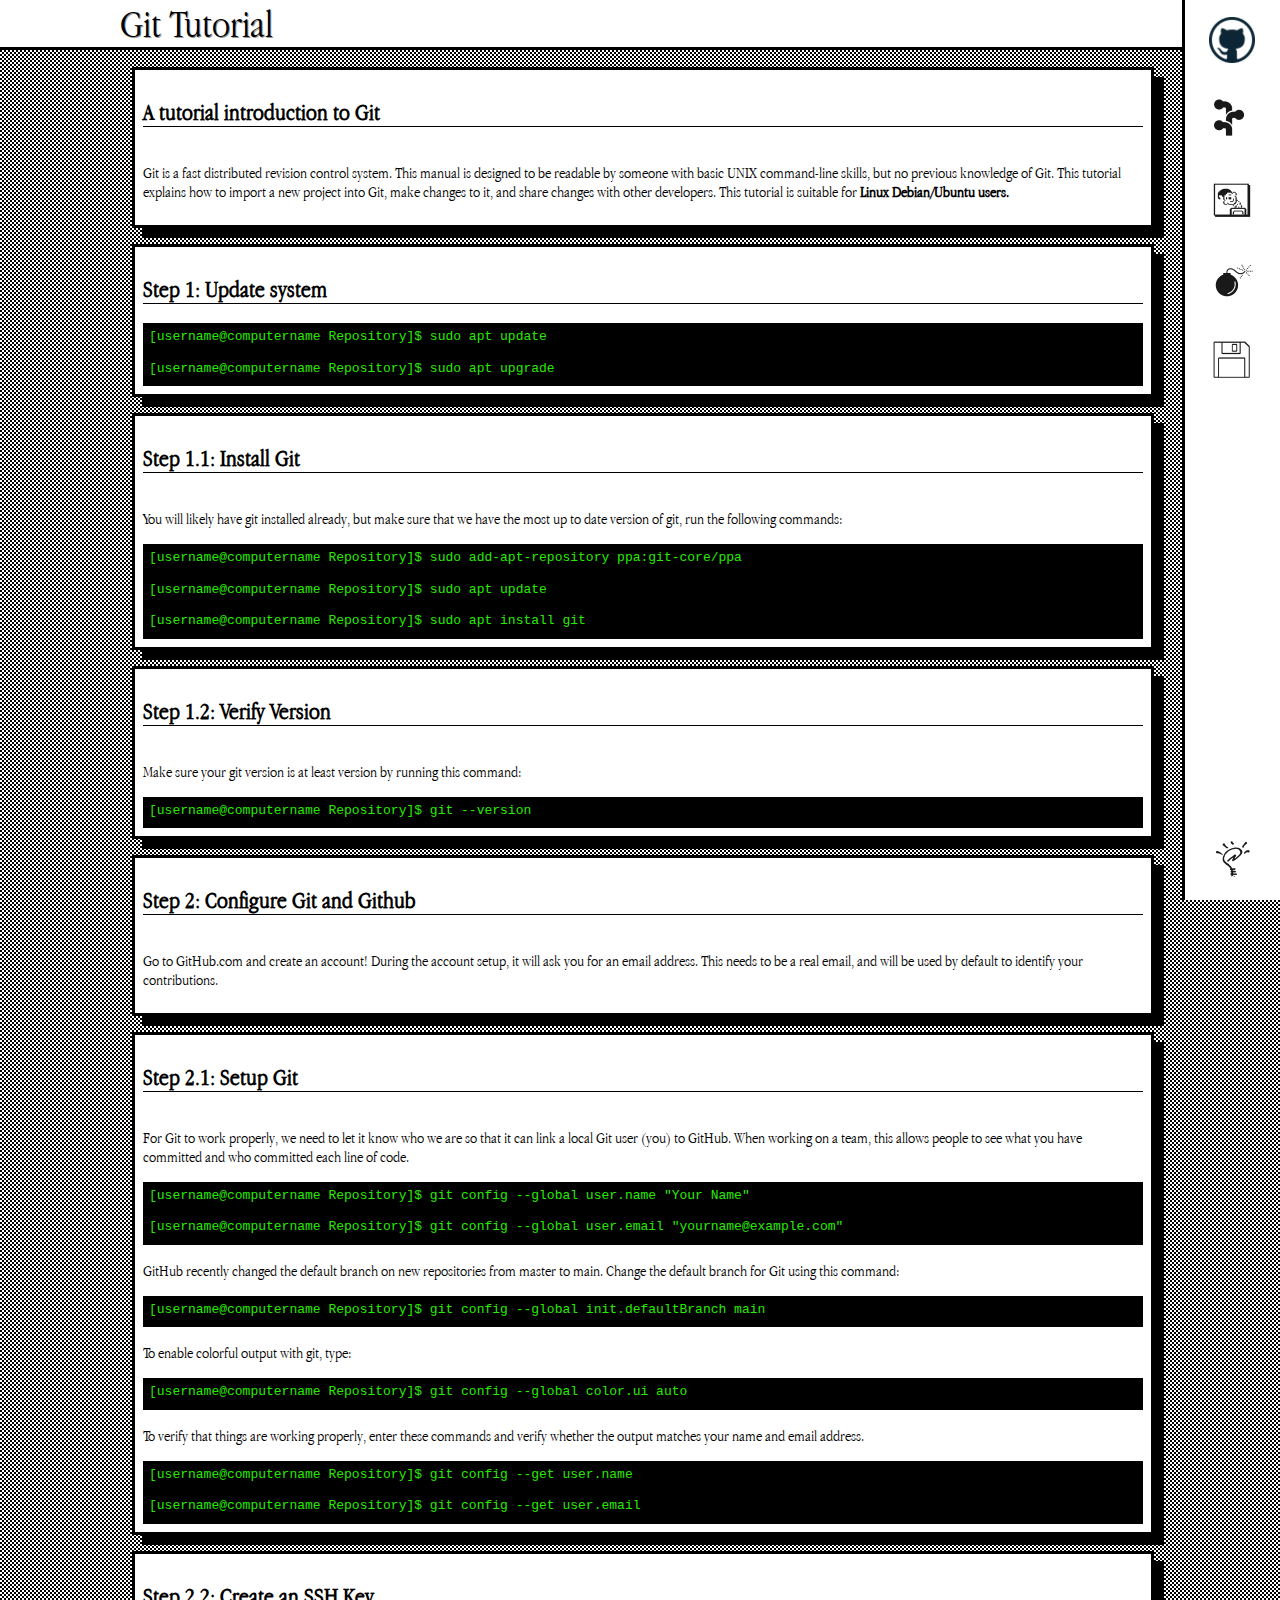
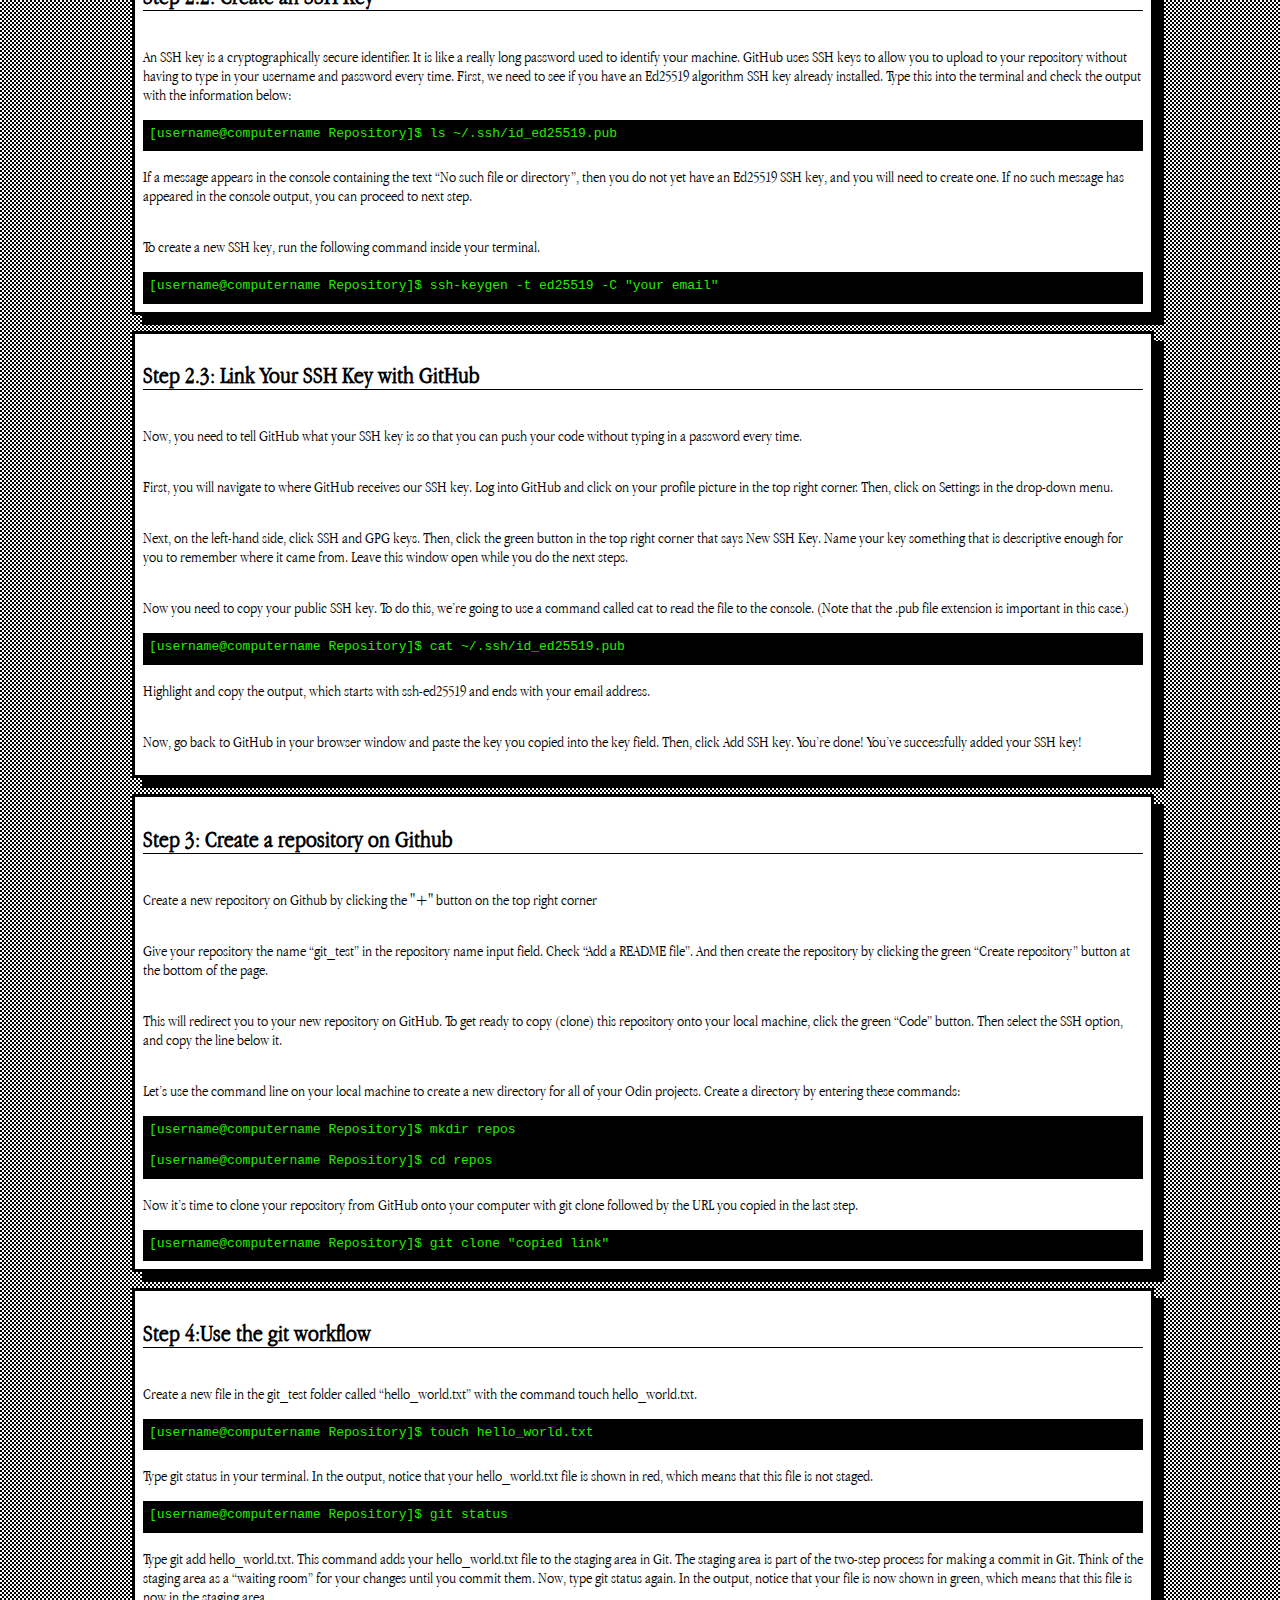
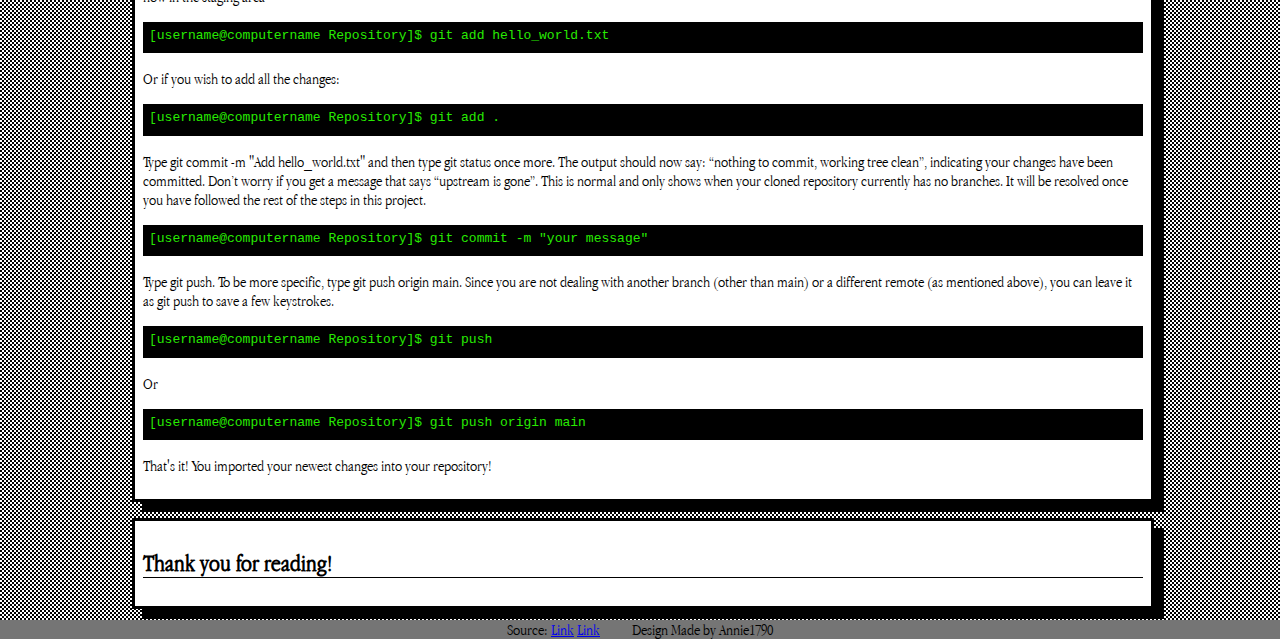
<file: Week 2/index.html>
<!DOCTYPE html>
<html lang="en">

<head>
    <meta charset="UTF-8">
    <meta http-equiv="X-UA-Compatible" content="IE=edge">
    <meta name="viewport" content="width=device-width, initial-scale=1.0">
    <title>Git Tutorial</title>
    <link rel="stylesheet" href="style.css">
    <script src="script.js" defer></script>
</head>

<body>
    <header>
        <p>Git Tutorial</p>
    </header>

    <div class="popup">
        <div class="popup-header"></div>
        <div class="popup-title"></div>
        <button class="close-button">&times;X</button>
        <div class="popup-body">ABCDEFGHJ</div>
    </div>
    <div id="overlay"></div>

    <nav>
        <ul class="navbar-nav">
            <li class="nav-item">
                <a href="https://github.com/Annie1790" class="nav-link">
                    <img src="./media/github Logo.png" alt="Github Logo">
                    <span class="link-text">Github</span>
                </a>
            </li>

            <li class="nav-item">
                <a id="backToPortfolio" href="#" class="nav-link">
                    <img src="./media/back to portfolio.png" alt="Back to Portfolio">
                    <span class="link-text">Back to Portfolio</span>
                </a>

            </li>

            <li class="nav-item">
                <a id="backToGames" href="#" class="nav-link">
                    <img src="./media/back to games.png" alt="Back to Games">
                    <span class="link-text">Back to Games</span>
                </a>

            </li>

            <li class="nav-item">
                <a id="suprise" href="#" class="nav-link">
                    <img src="./media/suprise.png" alt="Suprise!">
                    <span class="link-text">Suprise!</span>
                </a>
            </li>

            <li class="nav-item">
                <a id="bookmark" href="#" class="nav-link"> <img src="./media/bookmark.png" alt="Bookmark">
                    <span class="link-text">Bookmark Page</span>
                </a>
            </li>

            <li class="nav-item">
                <a id="about" href="#" class="nav-link"> <img src="./media/about.png" alt="About">
                    <span  class="link-text">About</span>
                </a>
            </li>
        </ul>
    </nav>



    <main>
        <article>
            <h2>A tutorial introduction to Git</h2>
            <p id="explanation">Git is a fast distributed revision control system.
                This manual is designed to be readable by someone with basic UNIX command-line skills,
                but no previous knowledge of Git.
                This tutorial explains how to import a new project into Git, make changes to it,
                and share changes with other developers.
                This tutorial is suitable for <strong>Linux Debian/Ubuntu users.</strong>
            </p>
        </article>

        <article>
            <h2>Step 1: Update system</h2>
            <code>[username@computername Repository]$ sudo apt update</code>
            <code>[username@computername Repository]$ sudo apt upgrade</code>
        </article>

        <article>
            <h2>Step 1.1: Install Git</h2>
            <p class="explanation">You will likely have git installed already, but make sure
                that we have the most up to date version of git, run the following commands:
            </p>
            <code>[username@computername Repository]$ sudo add-apt-repository ppa:git-core/ppa</code>
            <code>[username@computername Repository]$ sudo apt update</code>
            <code>[username@computername Repository]$ sudo apt install git</code>

        </article>

        <article>
            <h2>Step 1.2: Verify Version </h2>
            <p class="explanation">Make sure your git version is at least version by running this command:</p>
            <code>[username@computername Repository]$ git --version</code>
        </article>

        <article>
            <h2>Step 2: Configure Git and Github</h2>
            <p>Go to GitHub.com and create an account! During the account setup,
                it will ask you for an email address. This needs to be a real email,
                and will be used by default to identify your contributions.</p>
        </article>

        <article>
            <h2>Step 2.1: Setup Git</h2>
            <p class="explanation">For Git to work properly, we need to let it know who we are so
                that it can link a local Git user (you) to GitHub. When working on a team,
                this allows people to see what you have committed and who committed each line of code.
            </p>
            <code>[username@computername Repository]$ git config --global user.name "Your Name"</code>
            <code>[username@computername Repository]$ git config --global user.email "yourname@example.com"</code>
            <p>GitHub recently changed the default branch on new repositories from master to main.
                Change the default branch for Git using this command:</p>
            <code>[username@computername Repository]$ git config --global init.defaultBranch main</code>
            <p>To enable colorful output with git, type:</p>
            <code>[username@computername Repository]$ git config --global color.ui auto</code>
            <p>To verify that things are working properly,
                enter these commands and verify whether the output matches your name and email address.</p>
            <code>[username@computername Repository]$ git config --get user.name</code>
            <code>[username@computername Repository]$ git config --get user.email</code>
        </article>

        <article>
            <h2>Step 2.2: Create an SSH Key</h2>
            <p>An SSH key is a cryptographically secure identifier. It is like a really long password used
                to identify your machine. GitHub uses SSH keys to allow you to upload to your repository
                without having to type in your username and password every time.
                First, we need to see if you have an Ed25519 algorithm SSH key already installed.
                Type this into the terminal and check the output with the information below:</p>
            <code>[username@computername Repository]$ ls ~/.ssh/id_ed25519.pub</code>
            <p>If a message appears in the console containing the text “No such file or directory”,
                then you do not yet have an Ed25519 SSH key, and you will need to create one.
                If no such message has appeared in the console output, you can proceed to next step.</p>
            <p>To create a new SSH key, run the following command inside your terminal. </p>
            <code>[username@computername Repository]$ ssh-keygen -t ed25519 -C "your email"</code>
        </article>

        <article>
            <h2>Step 2.3: Link Your SSH Key with GitHub</h2>
            <p class="explanation">Now, you need to tell GitHub what your SSH key
                is so that you can push your code without typing in a password every time.</p>
            <p>First, you will navigate to where GitHub receives our SSH key. Log into GitHub and click on
                your profile
                picture in the top right corner. Then, click on Settings in the drop-down menu.</p>
            <p>Next, on the left-hand side, click SSH and GPG keys. Then, click the green button in the top right
                corner that says New SSH Key. Name your key something that is descriptive enough for you to remember
                where it came from. Leave this window open while you do the next steps.</p>
            <p>Now you need to copy your public SSH key. To do this, we’re going to use a command called cat to read
                the file to the console. (Note that the .pub file extension is important in this case.)</p>
            <code>[username@computername Repository]$ cat ~/.ssh/id_ed25519.pub</code>
            <p>Highlight and copy the output, which starts with ssh-ed25519 and ends with your email address.</p>
            <p>Now, go back to GitHub in your browser window and paste the key you copied into the key field. Then,
                click Add SSH key. You’re done! You’ve successfully added your SSH key!</p>

        </article>

        <article>
            <h2>Step 3: Create a repository on Github</h2>
            <p>Create a new repository on Github by clicking the "+" button on the top right corner</p>
            <p>Give your repository the name “git_test” in the repository name input field. Check “Add a README
                file”.
                And then create the repository by clicking the green “Create repository” button at the bottom of the
                page.</p>
            <p>This will redirect you to your new repository on GitHub. To get ready to copy (clone) this repository
                onto your local machine, click the green “Code” button. Then select the SSH option, and copy the
                line below it.</p>
            <p>Let’s use the command line on your local machine to create a new directory for all of your Odin
                projects. Create a directory by entering these commands:</p>
            <code>[username@computername Repository]$ mkdir repos</code>
            <code>[username@computername Repository]$ cd repos</code>
            <p>Now it’s time to clone your repository from GitHub onto your computer with git clone followed by the
                URL you copied in the last step. </p>
            <code>[username@computername Repository]$ git clone "copied link"</code>
        </article>

        <article>
            <h2>Step 4:Use the git workflow</h2>
            <p>Create a new file in the git_test folder called “hello_world.txt” with the command touch
                hello_world.txt.</p>
            <code>[username@computername Repository]$ touch hello_world.txt</code>
            <p>Type git status in your terminal. In the output, notice that your hello_world.txt file is shown in
                red, which means that this file is not staged.</p>
            <code>[username@computername Repository]$ git status</code>
            <p>Type git add hello_world.txt. This command adds your hello_world.txt file to the staging area in Git.
                The staging area is part of the two-step process for making a commit in Git. Think of the staging
                area as a “waiting room” for your changes until you commit them. Now, type git status again. In the
                output, notice that your file is now shown in green, which means that this file is now in the
                staging area</p>
            <code>[username@computername Repository]$ git add hello_world.txt</code>
            <p>Or if you wish to add all the changes:</p>
            <code>[username@computername Repository]$ git add .</code>
            <p>Type git commit -m "Add hello_world.txt" and then type git status once more. The output should now
                say: “nothing to commit, working tree clean”, indicating your changes have been committed. Don’t
                worry if you get a message that says “upstream is gone”. This is normal and only shows when your
                cloned repository currently has no branches. It will be resolved once you have followed the rest of
                the steps in this project.</p>
            <code>[username@computername Repository]$ git commit -m "your message"</code>
            <p>Type git push. To be more specific, type git push origin main. Since you are not dealing with another
                branch (other than main) or a different remote (as mentioned above), you can leave it as git push to
                save a few keystrokes.</p>
            <code>[username@computername Repository]$ git push</code>
            <p>Or</p>
            <code>[username@computername Repository]$ git push origin main </code>
            <p>That's it! You imported your newest changes into your repository!</p>
        </article>
        <article>
            <h2>Thank you for reading!</h2>
        </article>
    </main>

    <footer>
        <p>Source:
            <a href="https://git-scm.com/docs/gittutorial"> Link</a>
            <a href="https://www.theodinproject.com/lessons/foundations-setting-up-git">Link</a>
        </p>
        <p>Design Made by Annie1790</p>
    </footer>

</body>

</html>
</file>
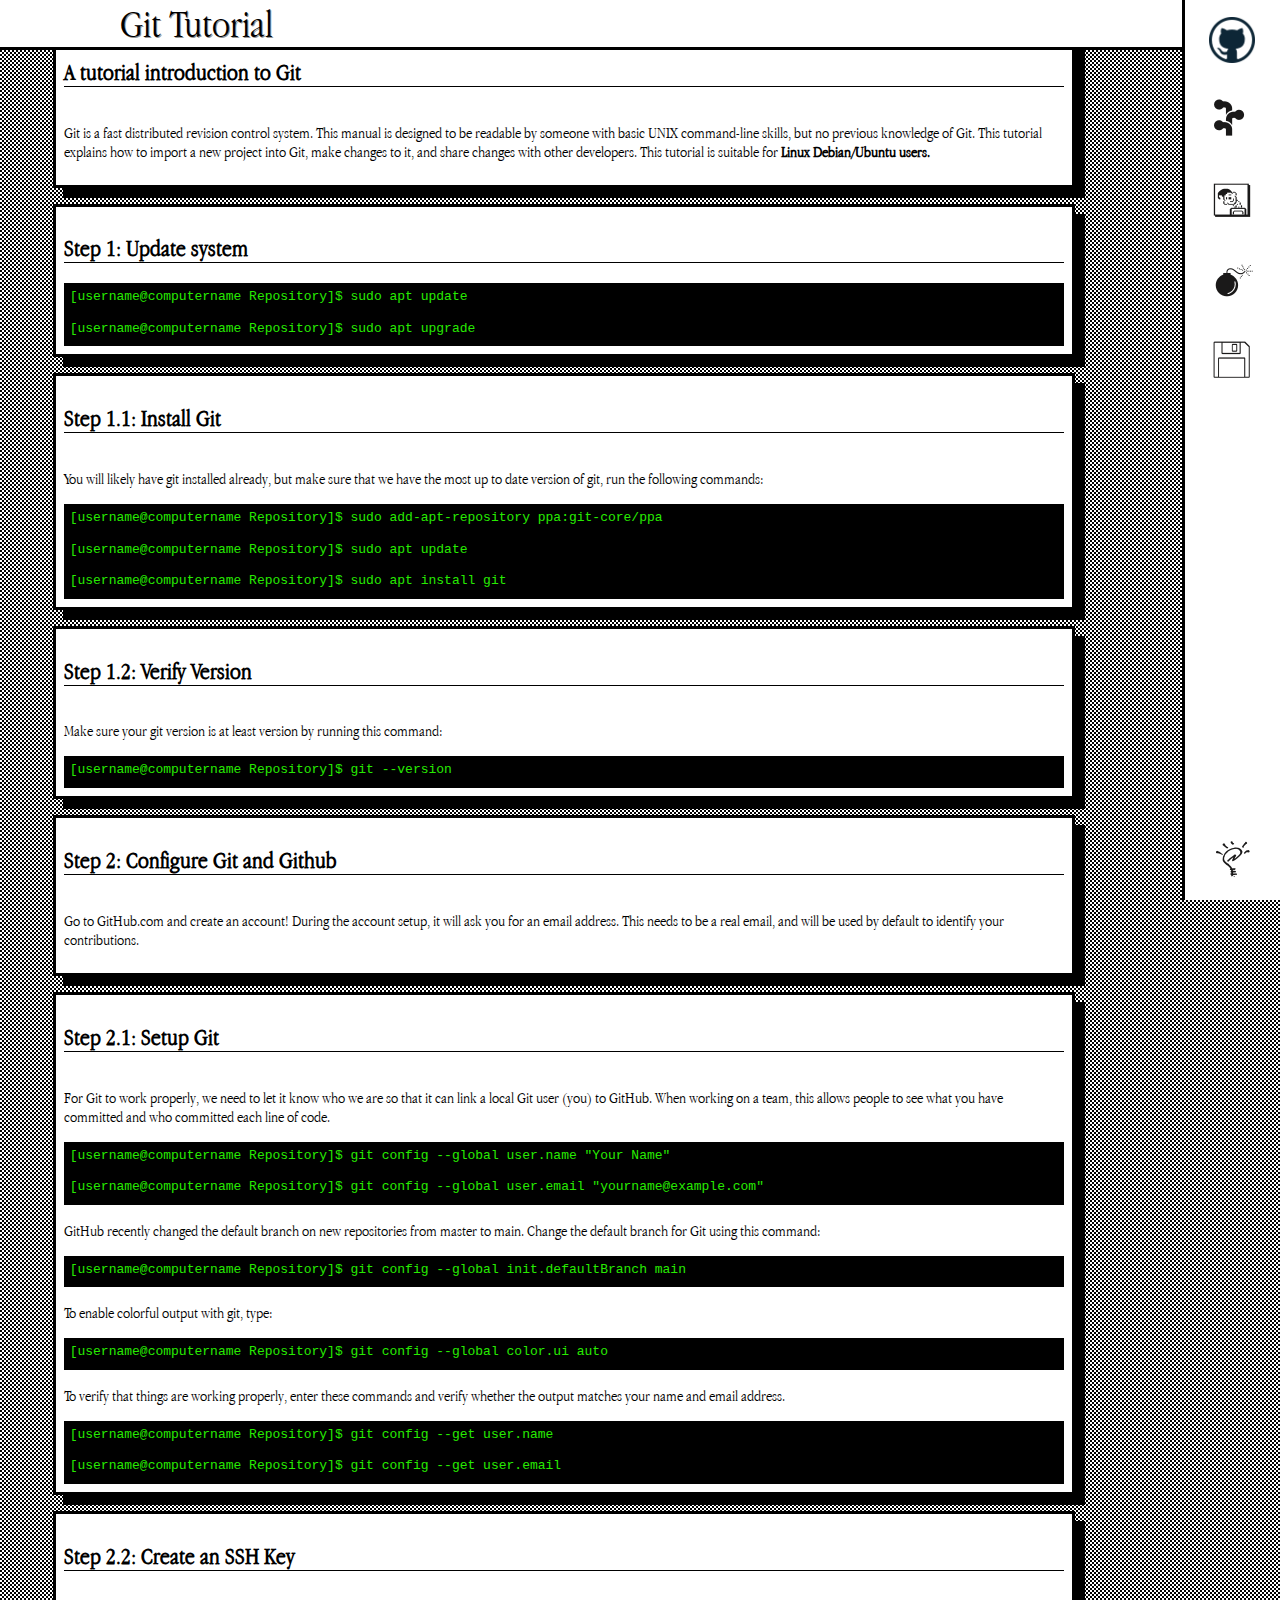
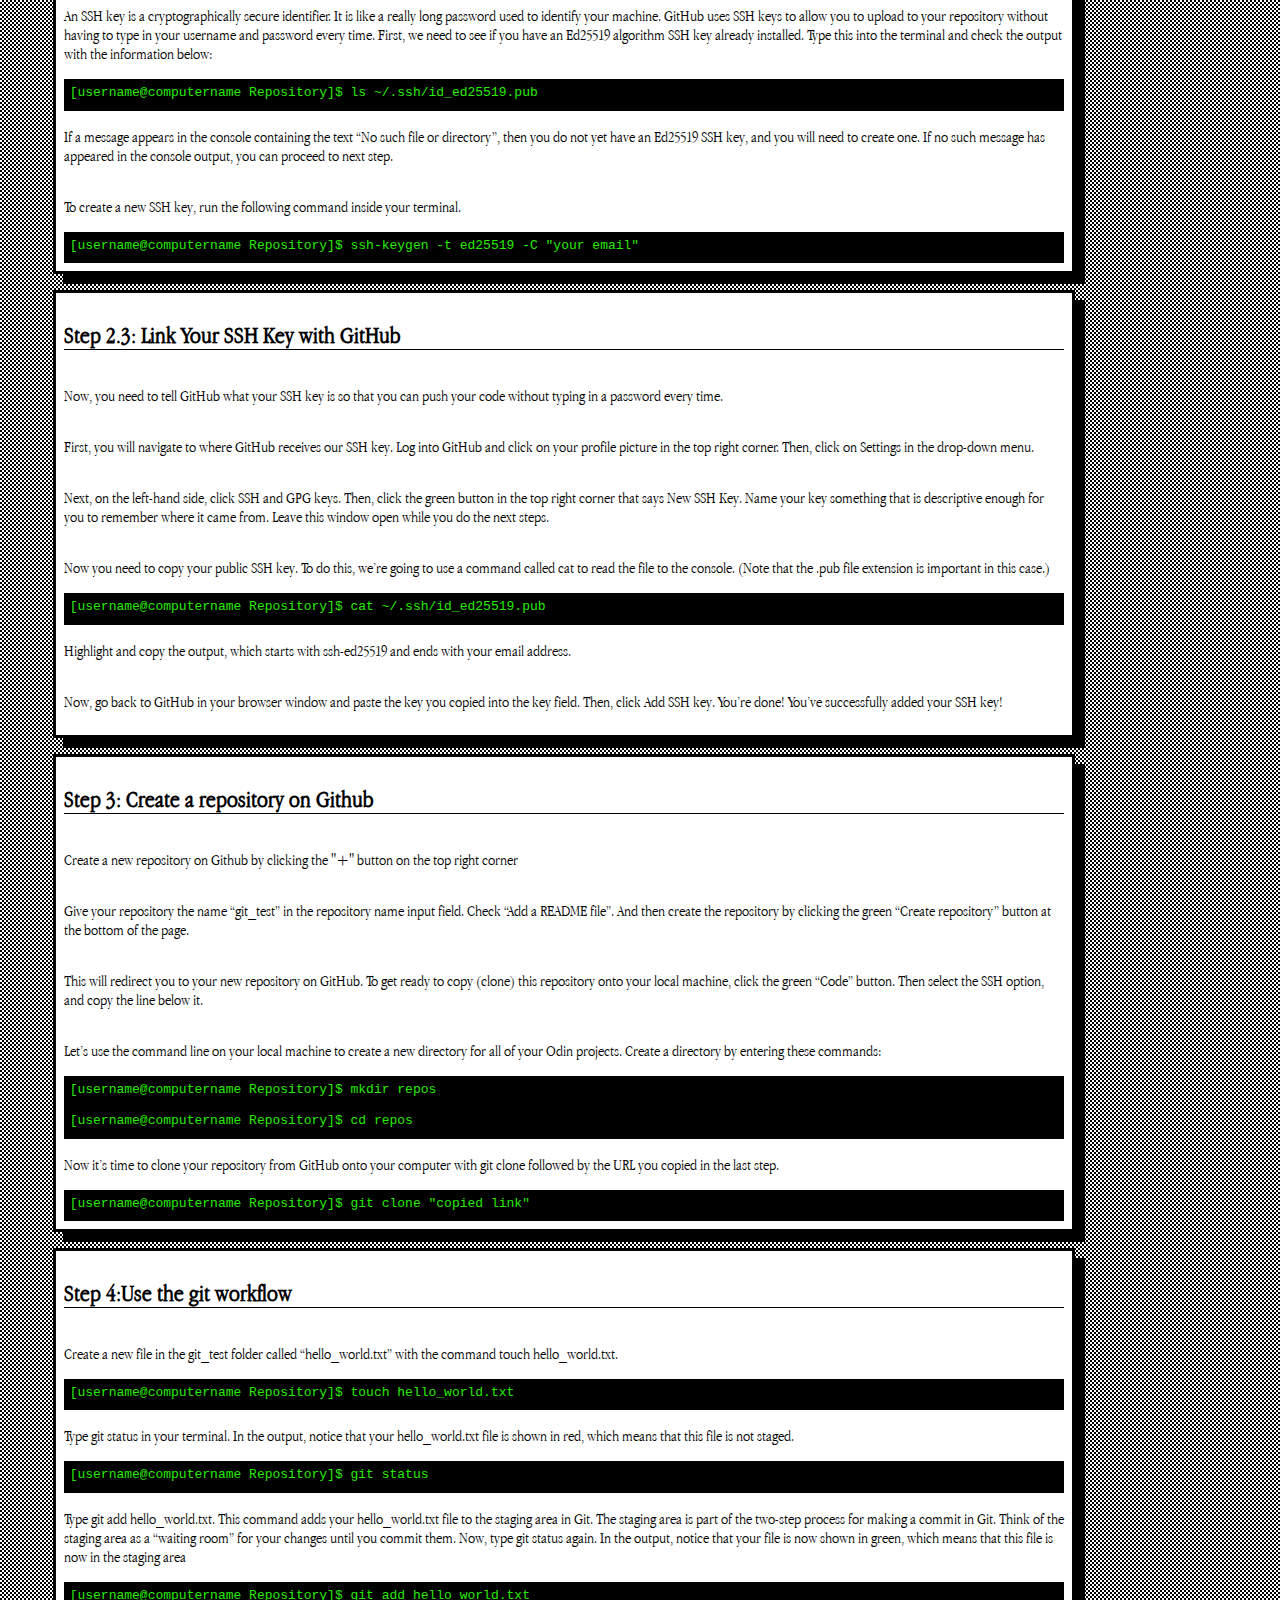
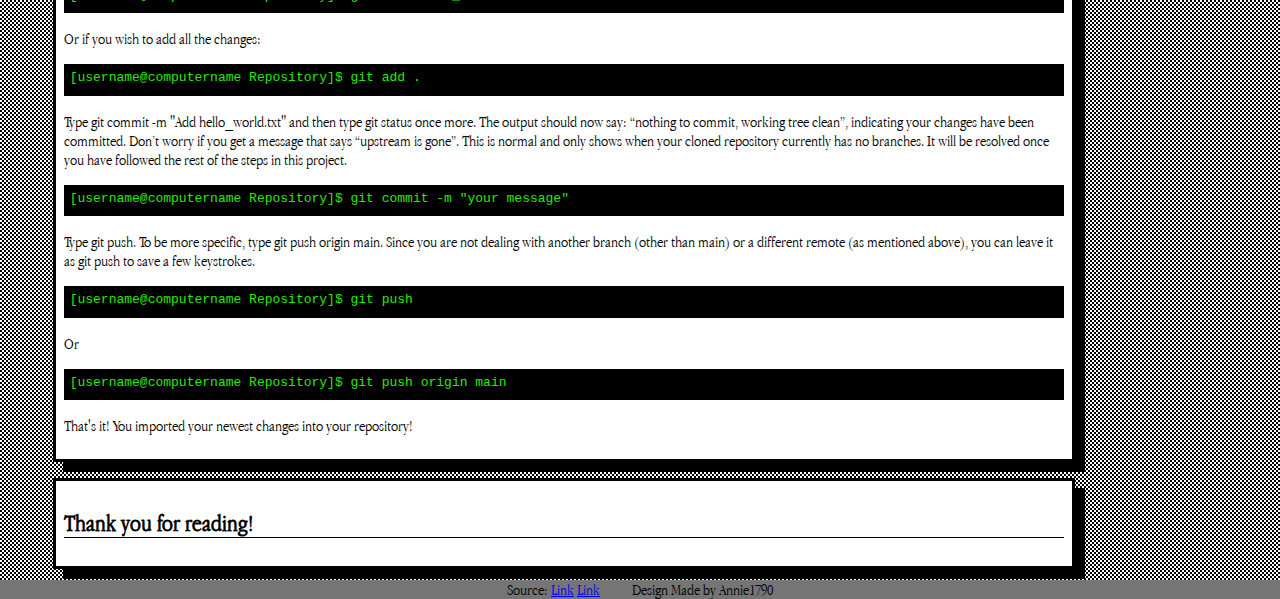
<file: Week2/index.html>
<!DOCTYPE html>
<html lang="en">

<head>
    <meta charset="UTF-8">
    <meta http-equiv="X-UA-Compatible" content="IE=edge">
    <meta name="viewport" content="width=device-width, initial-scale=1.0">
    <title>Git Tutorial</title>
    <link rel="stylesheet" href="style.css">
    <script src="script.js" defer></script>
</head>

<body>
    <header>
        <p>Git Tutorial</p>
    </header>

    <nav>
        <ul class="navbar-nav">
            <li class="nav-item">
                <a href="https://github.com/Annie1790" class="nav-link">
                    <img src="./media/github Logo.png" alt="Github Logo">
                    <span class="link-text">Github</span>
                </a>
            </li>

            <li class="nav-item">
                <a id="backToPortfolio" href="#" class="nav-link">
                    <img src="./media/back to portfolio.png" alt="Back to Portfolio">
                    <span class="link-text">Back to Portfolio</span>
                </a>

            </li>

            <li class="nav-item">
                <a id="backToGames" href="#" class="nav-link">
                    <img src="./media/back to games.png" alt="Back to Games">
                    <span class="link-text">Back to Games</span>
                </a>

            </li>

            <li class="nav-item">
                <a id="suprise" href="#" class="nav-link">
                    <img src="./media/suprise.png" alt="Suprise!">
                    <span class="link-text">Suprise!</span>
                </a>
            </li>

            <li class="nav-item">
                <a id="bookmark" href="#" class="nav-link"> <img src="./media/bookmark.png" alt="Bookmark">
                    <span class="link-text">Bookmark Page</span>
                </a>
            </li>

            <li class="nav-item">
                <a id="about" href="#" class="nav-link"> <img src="./media/about.png" alt="About">
                    <span  class="link-text">About</span>
                </a>
            </li>
        </ul>
    </nav>



    <main>
        <article>
            <h2>A tutorial introduction to Git</h2>
            <p id="explanation">Git is a fast distributed revision control system.
                This manual is designed to be readable by someone with basic UNIX command-line skills,
                but no previous knowledge of Git.
                This tutorial explains how to import a new project into Git, make changes to it,
                and share changes with other developers.
                This tutorial is suitable for <strong>Linux Debian/Ubuntu users.</strong>
            </p>
        </article>

        <article>
            <h2>Step 1: Update system</h2>
            <code>[username@computername Repository]$ sudo apt update</code>
            <code>[username@computername Repository]$ sudo apt upgrade</code>
        </article>

        <article>
            <h2>Step 1.1: Install Git</h2>
            <p class="explanation">You will likely have git installed already, but make sure
                that we have the most up to date version of git, run the following commands:
            </p>
            <code>[username@computername Repository]$ sudo add-apt-repository ppa:git-core/ppa</code>
            <code>[username@computername Repository]$ sudo apt update</code>
            <code>[username@computername Repository]$ sudo apt install git</code>

        </article>

        <article>
            <h2>Step 1.2: Verify Version </h2>
            <p class="explanation">Make sure your git version is at least version by running this command:</p>
            <code>[username@computername Repository]$ git --version</code>
        </article>

        <article>
            <h2>Step 2: Configure Git and Github</h2>
            <p>Go to GitHub.com and create an account! During the account setup,
                it will ask you for an email address. This needs to be a real email,
                and will be used by default to identify your contributions.</p>
        </article>

        <article>
            <h2>Step 2.1: Setup Git</h2>
            <p class="explanation">For Git to work properly, we need to let it know who we are so
                that it can link a local Git user (you) to GitHub. When working on a team,
                this allows people to see what you have committed and who committed each line of code.
            </p>
            <code>[username@computername Repository]$ git config --global user.name "Your Name"</code>
            <code>[username@computername Repository]$ git config --global user.email "yourname@example.com"</code>
            <p>GitHub recently changed the default branch on new repositories from master to main.
                Change the default branch for Git using this command:</p>
            <code>[username@computername Repository]$ git config --global init.defaultBranch main</code>
            <p>To enable colorful output with git, type:</p>
            <code>[username@computername Repository]$ git config --global color.ui auto</code>
            <p>To verify that things are working properly,
                enter these commands and verify whether the output matches your name and email address.</p>
            <code>[username@computername Repository]$ git config --get user.name</code>
            <code>[username@computername Repository]$ git config --get user.email</code>
        </article>

        <article>
            <h2>Step 2.2: Create an SSH Key</h2>
            <p>An SSH key is a cryptographically secure identifier. It is like a really long password used
                to identify your machine. GitHub uses SSH keys to allow you to upload to your repository
                without having to type in your username and password every time.
                First, we need to see if you have an Ed25519 algorithm SSH key already installed.
                Type this into the terminal and check the output with the information below:</p>
            <code>[username@computername Repository]$ ls ~/.ssh/id_ed25519.pub</code>
            <p>If a message appears in the console containing the text “No such file or directory”,
                then you do not yet have an Ed25519 SSH key, and you will need to create one.
                If no such message has appeared in the console output, you can proceed to next step.</p>
            <p>To create a new SSH key, run the following command inside your terminal. </p>
            <code>[username@computername Repository]$ ssh-keygen -t ed25519 -C "your email"</code>
        </article>

        <article>
            <h2>Step 2.3: Link Your SSH Key with GitHub</h2>
            <p class="explanation">Now, you need to tell GitHub what your SSH key
                is so that you can push your code without typing in a password every time.</p>
            <p>First, you will navigate to where GitHub receives our SSH key. Log into GitHub and click on
                your profile
                picture in the top right corner. Then, click on Settings in the drop-down menu.</p>
            <p>Next, on the left-hand side, click SSH and GPG keys. Then, click the green button in the top right
                corner that says New SSH Key. Name your key something that is descriptive enough for you to remember
                where it came from. Leave this window open while you do the next steps.</p>
            <p>Now you need to copy your public SSH key. To do this, we’re going to use a command called cat to read
                the file to the console. (Note that the .pub file extension is important in this case.)</p>
            <code>[username@computername Repository]$ cat ~/.ssh/id_ed25519.pub</code>
            <p>Highlight and copy the output, which starts with ssh-ed25519 and ends with your email address.</p>
            <p>Now, go back to GitHub in your browser window and paste the key you copied into the key field. Then,
                click Add SSH key. You’re done! You’ve successfully added your SSH key!</p>

        </article>

        <article>
            <h2>Step 3: Create a repository on Github</h2>
            <p>Create a new repository on Github by clicking the "+" button on the top right corner</p>
            <p>Give your repository the name “git_test” in the repository name input field. Check “Add a README
                file”.
                And then create the repository by clicking the green “Create repository” button at the bottom of the
                page.</p>
            <p>This will redirect you to your new repository on GitHub. To get ready to copy (clone) this repository
                onto your local machine, click the green “Code” button. Then select the SSH option, and copy the
                line below it.</p>
            <p>Let’s use the command line on your local machine to create a new directory for all of your Odin
                projects. Create a directory by entering these commands:</p>
            <code>[username@computername Repository]$ mkdir repos</code>
            <code>[username@computername Repository]$ cd repos</code>
            <p>Now it’s time to clone your repository from GitHub onto your computer with git clone followed by the
                URL you copied in the last step. </p>
            <code>[username@computername Repository]$ git clone "copied link"</code>
        </article>

        <article>
            <h2>Step 4:Use the git workflow</h2>
            <p>Create a new file in the git_test folder called “hello_world.txt” with the command touch
                hello_world.txt.</p>
            <code>[username@computername Repository]$ touch hello_world.txt</code>
            <p>Type git status in your terminal. In the output, notice that your hello_world.txt file is shown in
                red, which means that this file is not staged.</p>
            <code>[username@computername Repository]$ git status</code>
            <p>Type git add hello_world.txt. This command adds your hello_world.txt file to the staging area in Git.
                The staging area is part of the two-step process for making a commit in Git. Think of the staging
                area as a “waiting room” for your changes until you commit them. Now, type git status again. In the
                output, notice that your file is now shown in green, which means that this file is now in the
                staging area</p>
            <code>[username@computername Repository]$ git add hello_world.txt</code>
            <p>Or if you wish to add all the changes:</p>
            <code>[username@computername Repository]$ git add .</code>
            <p>Type git commit -m "Add hello_world.txt" and then type git status once more. The output should now
                say: “nothing to commit, working tree clean”, indicating your changes have been committed. Don’t
                worry if you get a message that says “upstream is gone”. This is normal and only shows when your
                cloned repository currently has no branches. It will be resolved once you have followed the rest of
                the steps in this project.</p>
            <code>[username@computername Repository]$ git commit -m "your message"</code>
            <p>Type git push. To be more specific, type git push origin main. Since you are not dealing with another
                branch (other than main) or a different remote (as mentioned above), you can leave it as git push to
                save a few keystrokes.</p>
            <code>[username@computername Repository]$ git push</code>
            <p>Or</p>
            <code>[username@computername Repository]$ git push origin main </code>
            <p>That's it! You imported your newest changes into your repository!</p>
        </article>
        <article>
            <h2>Thank you for reading!</h2>
        </article>
    </main>

    <footer>
        <p>Source:
            <a href="https://git-scm.com/docs/gittutorial"> Link</a>
            <a href="https://www.theodinproject.com/lessons/foundations-setting-up-git">Link</a>
        </p>
        <p>Design Made by Annie1790</p>
    </footer>

</body>

</html>
</file>
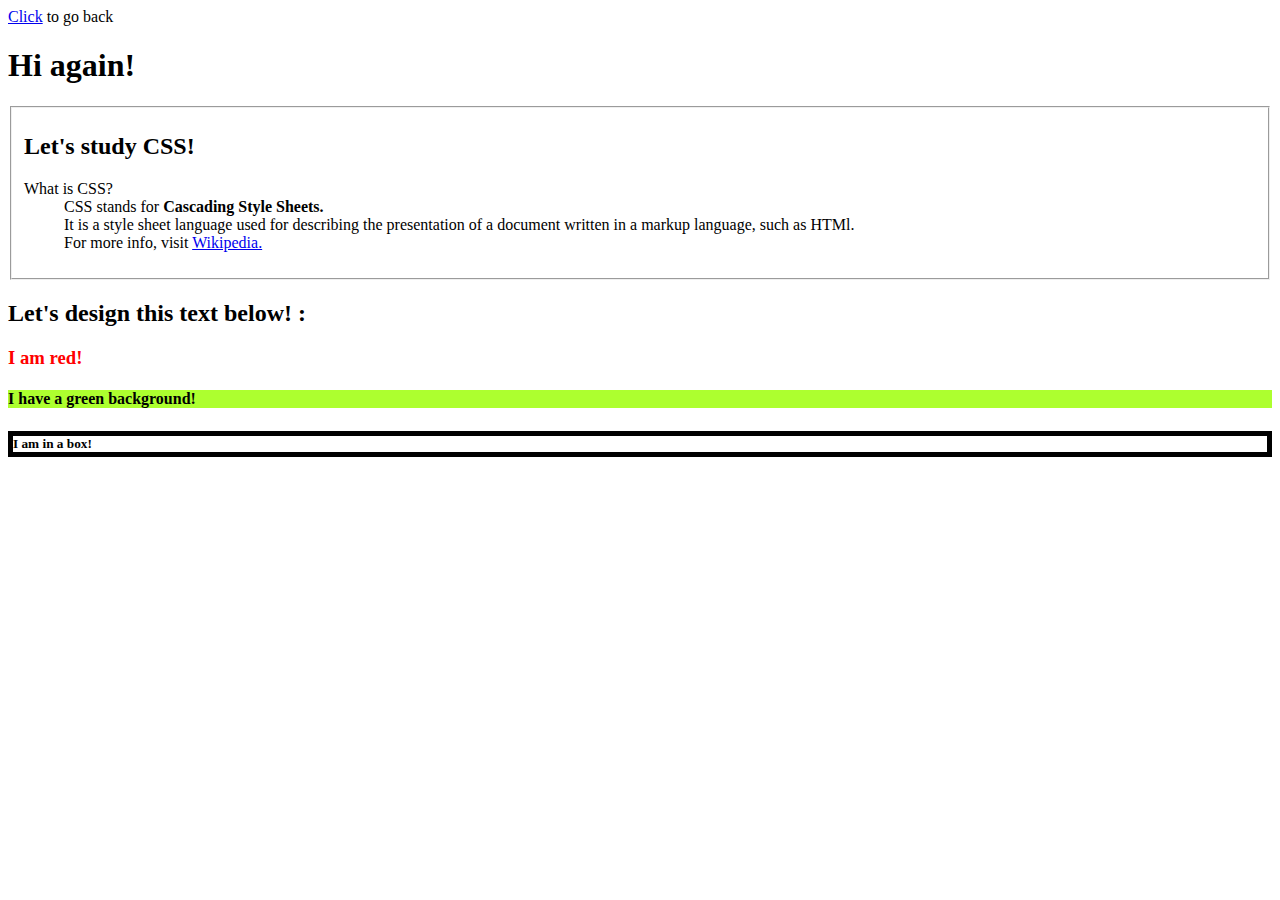
<file: Week 1/MyCoolWebsiteCont.html>
<html lang="en">

<head>
    <meta charset="UTF-8">
    <meta http-equiv="X-UA-Compatible" content="IE=edge">
    <meta name="viewport" content="width=device-width, initial-scale=1.0">
    <title>Other Page of My Cool Website!</title>
</head>

<style>
    #red {
        color: red;
    }

    #green {
        background-color: greenyellow;
    }

    #box {
        border: 5px black;
        border-style: solid;
    }
</style>

<body>
    <p><a href="./MyCoolWebsite.html">Click</a> to go back</p>
    <h1>Hi again!</h1>
    <fieldset>
        <h2>Let's study CSS!</h2>

        <dl>
            <dt>What is CSS?</dt>
            <dd>CSS stands for <strong>Cascading Style Sheets.</strong></dd>
            <dd>It is a style sheet language used for describing the presentation of a document written in a markup
                language, such as HTMl.</dd>
            <dd>For more info, visit <a href="https://en.wikipedia.org/wiki/CSS">Wikipedia.</a></dd>
        </dl>
    </fieldset>
    <h2>Let's design this text below! : </h2>
    <h3 id="red">I am red!</h3>
    <h4 id="green">I have a green background!</h4>
    <h5 id="box">I am in a box!</h5>


</body>

</html>
</file>
<file: Week 2/style.css>
/*Sections:
0. Font face
1. Body
2. Header
3. Nav bar and it's hover
4. Popup, under construction and suprise
5. Main
6. Article
7.Footer */


/*0. Font face*/
@font-face {
    font-family: Apple;
    src: url(./media/AppleGaramond-Light.ttf);
}
/*1. Body*/
body {
    background-color: black;
    margin: 0;
    padding: 0;
    max-height: 100vh;
    max-width: 100vw;
    font-family: Apple;
    display: grid;
    grid-template-columns: auto auto auto min-content;
    grid-template-rows: min-content auto min-content;
    background-image: url(./media/background\ for\ navbar.png);
    background-repeat: repeat;
}

body::-webkit-scrollbar {
    width: 0.25rem;
}

body::-webkit-scrollbar-track {
    background-color: rgb(183, 183, 183);
}

body::-webkit-scrollbar-thumb {
    background-color: rgb(0, 0, 0);
}

/*2. Header*/
header {
    grid-column-start: 1;
    grid-column-end: 4;
    background-color: white;
    border-bottom: 3px solid black;
    padding-left: 3em;
    font-size: 2.5em;
    text-shadow: 1px 1px rgb(148, 148, 148);
    position: fixed;
    width: 100%;
    top: 0;
}

header>p {
    margin: 0;
}

/*3. Nav bar and it's hover*/
nav {
    position: fixed;
    right: 0;
    height: 100vh;
    display: flex;
    flex-direction: column;
    justify-content: center;
    grid-column: 4;
    grid-row-start: 2;
    grid-row-end: 3;
    border-left: 3px solid black;
    background-color: white;
}

.navbar-nav {
    list-style: none;
    padding: 0;
    margin: 0;
    display: flex;
    flex-direction: column;
    height: 100%;
    align-items: center;
}

.nav-item {
    width: 100%;
}
.nav-item:last-child {
    margin-top: auto;
    }

.nav-link {
    display: flex;
    align-items: center;
    height: 5rem;
    text-decoration: none;
}

.link-text {
    font-size: 20px;
    display: none;
    margin-left: 1rem ;
}

.nav-link img {
    min-width: 2rem;
    margin: 0 1.5rem;
}

.navbar:hover {
    width: 16rem;
}

nav:hover .link-text {
    display: block;
}

/*4. Popup, under construction and suprise */
/*Where the fun begins :)*/

/*5. Main*/
main {
    grid-column: 2;
    grid-row: 2;
    display: flex;
    flex-direction: column;
    padding-top: 1%;
    padding-bottom: 1%;
}

/*6. Article*/
main>article {
    display: flex;
    flex-direction: column;
    background-color: white;
    height: auto;
    max-width: 1000px;
    border: 3px solid black;
    padding: 0.5em;
    margin-top: 1em;
    box-shadow: 10px 10px black;
}

main>article>h2 {
    border-bottom: 1px solid black;
}

main>article>code {
    max-width: 1000px;
    background-color: black;
    border: 0.5em solid black;
    color: rgb(39, 235, 0);
    min-height: 1.5em;
    min-width: 1.5em;
}

/*7. Footer*/
footer {
    display: flex;
    flex-direction: row;
    margin-top: auto;
    padding: 0;
    background-color: rgb(117, 117, 117);
    width: 100%;
    grid-row: 3;
    grid-column-start: 1;
    grid-column-end: span 4;
    text-align: center;
    justify-content: center;
    gap: 2em;
}

footer > p {
    margin: 0;
}
</file>
<file: Week2/style.css>
/*Sections:
0. Font face
1. Body
2. Header
3. Nav bar and it's hover
4. Popup, under construction and suprise
5. Main
6. Article
7.Footer */


/*0. Font face*/
@font-face {
    font-family: Apple;
    src: url(./media/AppleGaramond-Light.ttf);
}
/*1. Body*/
body {
    background-color: black;
    margin: 0;
    padding: 0;
    max-height: 100vh;
    max-width: 100vw;
    font-family: Apple;
    display: grid;
    grid-template-columns: auto auto 100px;
    grid-template-rows: min-content auto min-content;
    background-image: url(./media/background\ for\ navbar.png);
    background-repeat: repeat;
}

body::-webkit-scrollbar {
    width: 0.25rem;
}

body::-webkit-scrollbar-track {
    background-color: rgb(183, 183, 183);
}

body::-webkit-scrollbar-thumb {
    background-color: rgb(0, 0, 0);
}

/*2. Header*/
header {
    grid-column-start: 1;
    grid-column-end: 4;
    background-color: white;
    border-bottom: 3px solid black;
    padding-left: 3em;
    font-size: 2.5em;
    text-shadow: 1px 1px rgb(148, 148, 148);
    position: fixed;
    width: 100%;
    top: 0;
}

header>p {
    margin: 0;
}

/*3. Nav bar and it's hover*/
nav {
    position: fixed;
    right: 0;
    height: 100vh;
    display: flex;
    flex-direction: column;
    justify-content: center;
    grid-column: 4;
    grid-row-start: 2;
    grid-row-end: 3;
    border-left: 3px solid black;
    background-color: white;
}

.navbar-nav {
    list-style: none;
    padding: 0;
    margin: 0;
    display: flex;
    flex-direction: column;
    height: 100%;
    align-items: center;
}

.nav-item {
    width: 100%;
}
.nav-item:last-child {
    margin-top: auto;
    }

.nav-link {
    display: flex;
    align-items: center;
    height: 5rem;
    text-decoration: none;
}

.link-text {
    font-size: 20px;
    display: none;
    margin-left: 1rem ;
}

.nav-link img {
    min-width: 2rem;
    margin: 0 1.5rem;
}

.navbar:hover {
    width: 16rem;
}

nav:hover .link-text {
    display: block;
}

/*4. Popup, under construction and suprise */
/*Where the fun begins :)*/

/*5. Main*/
main {
    grid-column: 2;
    grid-row: 2;
    display: flex;
    flex-direction: column;
    padding-top: 1%;
    padding-bottom: 1%;
}

/*6. Article*/
main>article {
    display: flex;
    flex-direction: column;
    background-color: white;
    height: auto;
    max-width: 1000px;
    border: 3px solid black;
    padding: 0.5em;
    margin-top: 1em;
    box-shadow: 10px 10px black;
}

main>article>h2 {
    border-bottom: 1px solid black;
}

main>article>code {
    max-width: 1000px;
    background-color: black;
    border: 0.5em solid black;
    color: rgb(39, 235, 0);
    min-height: 1.5em;
    min-width: 1.5em;
}

/*7. Footer*/
footer {
    display: flex;
    flex-direction: row;
    margin-top: auto;
    padding: 0;
    background-color: rgb(117, 117, 117);
    width: 100%;
    grid-row: 3;
    grid-column-start: 1;
    grid-column-end: span 4;
    text-align: center;
    justify-content: center;
    gap: 2em;
}

footer > p {
    margin: 0;
}
</file>
